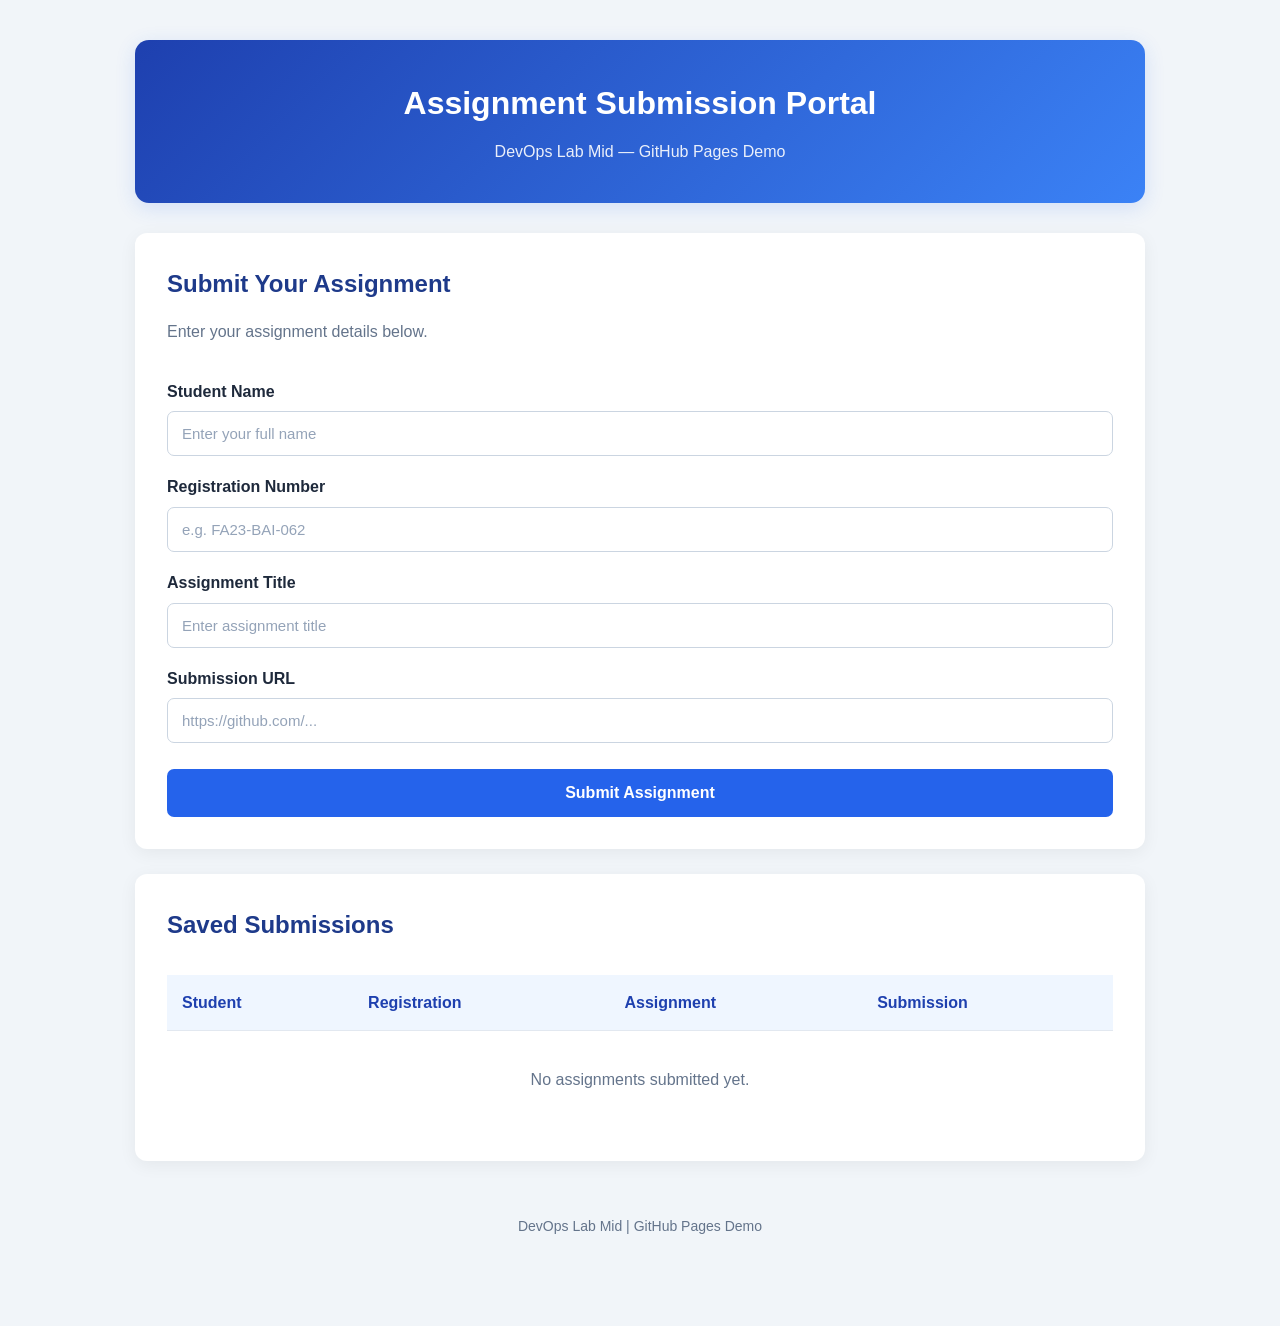
<file: site/index.html>
<!DOCTYPE html>
<html lang="en">

<head>
    <meta charset="UTF-8">
    <meta name="viewport"
          content="width=device-width, initial-scale=1.0">
<link rel="stylesheet" href="style.css">
    <title>Assignment Submission Portal | DevOps Lab</title>
    
</head>

<body>

    <main class="container">

        <header>
            <h1>Assignment Submission Portal</h1>
            <p>DevOps Lab Mid — GitHub Pages Demo</p>
        </header>

        <section class="card">

            <h2>Submit Your Assignment</h2>

            <p>
                Enter your assignment details below.
            </p>

            <div id="message" role="status"
                 aria-live="polite"></div>

           <form id="submission-form" novalidate>

                <label for="student_name">
                    Student Name
                </label>

                <input
                    type="text"
                    id="student_name"
                    name="student_name"
                    placeholder="Enter your full name"
                    required
                >

                <label for="registration_number">
                    Registration Number
                </label>

                <input
                    type="text"
                    id="registration_number"
                    name="registration_number"
                    placeholder="e.g. FA23-BAI-062"
                    required
                >

                <label for="assignment_title">
                    Assignment Title
                </label>

                <input
                    type="text"
                    id="assignment_title"
                    name="assignment_title"
                    placeholder="Enter assignment title"
                    required
                >

                <label for="submission_url">
                    Submission URL
                </label>

                <input
                    type="url"
                    id="submission_url"
                    name="submission_url"
                    placeholder="https://github.com/..."
                    required
                >

                <button type="submit">
                    Submit Assignment
                </button>

            </form>

        </section>

        <section class="card">

            <h2>Saved Submissions</h2>

            <div class="table-wrapper">
                <table>
                    <thead>
                        <tr>
                            <th>Student</th>
                            <th>Registration</th>
                            <th>Assignment</th>
                            <th>Submission</th>
                        </tr>
                    </thead>

                    <tbody id="submission-list">
                    </tbody>

                </table>
            </div>

            <p id="empty-state">
                No assignments submitted yet.
            </p>

        </section>

        <footer>
            <p>
                DevOps Lab Mid | GitHub Pages Demo
            </p>
        </footer>

    </main>
<script src="script.js"></script>
</body>
</html>
</file>
<file: site/style.css>
/* DevOps Lab Mid - GitHub Pages Demo */

:root {
    --primary: #2563eb;
    --primary-dark: #1d4ed8;
    --background: #f1f5f9;
    --text: #1e293b;
    --muted: #64748b;
    --border: #e2e8f0;
}

* {
    box-sizing: border-box;
}

body {
    margin: 0;
    font-family: "Segoe UI", Arial, sans-serif;
    background: var(--background);
    color: var(--text);
    line-height: 1.6;
}

.container {
    max-width: 1050px;
    margin: 40px auto;
    padding: 0 20px;
}

/* Header */

header {
    text-align: center;
    padding: 38px 24px;
    margin-bottom: 30px;
    background: linear-gradient(135deg, #1e40af, #3b82f6);
    color: white;
    border-radius: 14px;
    box-shadow: 0 5px 20px rgba(37, 99, 235, 0.15);
}

header h1 {
    font-size: 32px;
    margin: 0 0 10px;
}

header p {
    margin: 0;
    opacity: 0.9;
}

/* Cards */

.card {
    background: white;
    padding: 32px;
    border-radius: 12px;
    margin-bottom: 25px;
    box-shadow: 0 4px 18px rgba(0, 0, 0, 0.06);
}

.card h2 {
    margin-top: 0;
    margin-bottom: 12px;
    color: #1e3a8a;
}

.card > p {
    color: var(--muted);
}

/* Submission Form */

form {
    display: flex;
    flex-direction: column;
}

label {
    font-weight: 600;
    margin-top: 18px;
    margin-bottom: 7px;
}

input {
    width: 100%;
    padding: 13px 14px;
    font-size: 15px;
    font-family: inherit;
    border: 1px solid #cbd5e1;
    border-radius: 7px;
    background: #fff;
    transition: border-color 0.2s, box-shadow 0.2s;
}

input:focus {
    outline: none;
    border-color: var(--primary);
    box-shadow: 0 0 0 3px rgba(37, 99, 235, 0.15);
}

input::placeholder {
    color: #94a3b8;
}

/* Submit Button */

button {
    margin-top: 26px;
    padding: 15px;
    background: var(--primary);
    color: white;
    border: none;
    border-radius: 7px;
    font-size: 16px;
    font-weight: 600;
    cursor: pointer;
    transition: background 0.2s, transform 0.2s;
}

button:hover {
    background: var(--primary-dark);
    transform: translateY(-1px);
}

button:focus-visible {
    outline: 3px solid #93c5fd;
    outline-offset: 3px;
}

/* Feedback Messages */

#message {
    border-radius: 7px;
}

#message:not(:empty) {
    padding: 14px;
    margin: 15px 0;
}

#message.success {
    background: #dcfce7;
    color: #166534;
    border: 1px solid #86efac;
}

#message.error {
    background: #fee2e2;
    color: #991b1b;
    border: 1px solid #fca5a5;
}

/* Submissions Table */

.table-wrapper {
    overflow-x: auto;
}

table {
    width: 100%;
    border-collapse: collapse;
    margin-top: 18px;
}

thead {
    background: #eff6ff;
}

th {
    color: #1e40af;
    font-weight: 600;
}

th, td {
    padding: 15px;
    text-align: left;
    border-bottom: 1px solid var(--border);
}

tbody tr:hover {
    background: #f8fafc;
}

a {
    color: var(--primary);
    text-decoration: none;
    font-weight: 500;
}

a:hover {
    text-decoration: underline;
}

#empty-state {
    text-align: center;
    padding: 20px;
    color: var(--muted);
}

/* Footer */

footer {
    text-align: center;
    color: var(--muted);
    font-size: 14px;
    padding: 15px 0 35px;
}

/* Responsive Design */

@media (max-width: 600px) {
    .container {
        margin: 15px auto;
        padding: 0 12px;
    }

    header {
        padding: 28px 16px;
    }

    header h1 {
        font-size: 25px;
    }

    .card {
        padding: 20px;
    }

    th, td {
        padding: 10px;
        font-size: 13px;
    }
}
</file>
